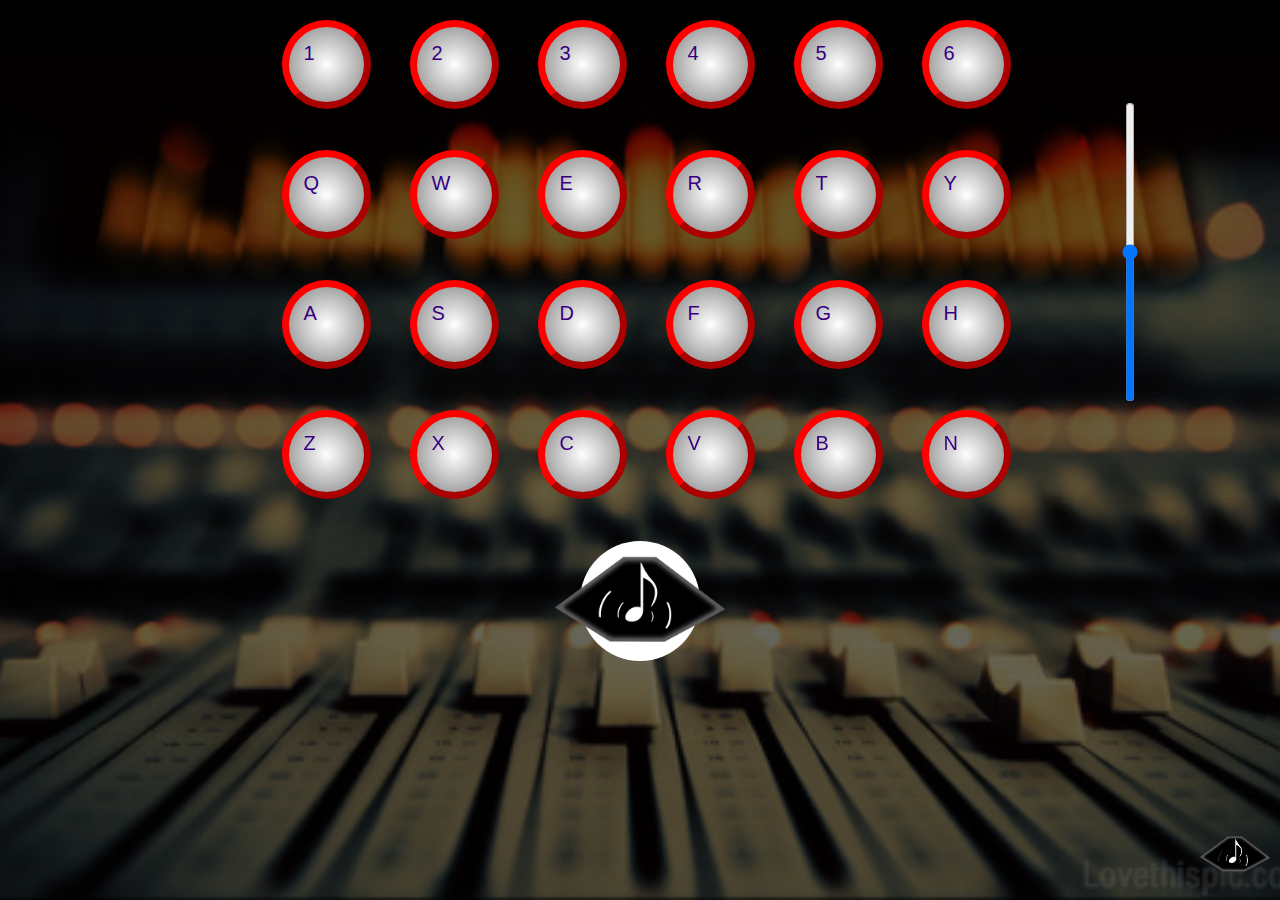
<file: frontend/index.html>
<!DOCTYPE html>
<html>
	<head>
	  <link rel="shortcut icon" href="pictures/OBS.ico"/>
		<link rel="stylesheet" type="text/css" href="styles/main.css">
	  <title>Obsidian Sound</title>
	</head>

	<body onload="getData()">
    <!--Character Toggle Switch -->

		<!--Screen section begin-->
		<div class="visualizer">
				<canvas id="canvass"> </canvas>
		</div>


		<div class="screen" style="">



				<div class="b1"></div><!--this div section is used to make circles-->
				<div class="b2"></div>
				<div class="b3"></div>
				<div class="b4"></div>
				<div class="b5"></div>
				<div class="b6"></div>
				<div class="b7"></div>
				<div class="b8"></div>

				<div class="logback"></div>
				<img class="Log" src="pictures/OBS.png">

		</div>


		<!--Screen section end-->

    <!-- Sound files -->
    <audio id="sound1" src=""></audio>
    <audio id="sound2" src=""></audio>
    <audio id="sound3" src=""></audio>
    <audio id="sound4" src=""></audio>
    <audio id="sound5" src=""></audio>
    <audio id="sound6" src=""></audio>
    <audio id="sound7" src=""></audio>
    <audio id="sound8" src=""></audio>
    <audio id="sound9" src=""></audio>
    <audio id="sound10" src=""></audio>
    <audio id="sound11" src=""></audio>
    <audio id="sound12" src=""></audio>
    <audio id="sound13" src=""></audio>
    <audio id="sound14" src=""></audio>
    <audio id="sound15" src=""></audio>
    <audio id="sound16" src=""></audio>
    <audio id="sound17" src=""></audio>
		<audio id="sound18" src=""></audio>
		<audio id="sound19" src=""></audio>
		<audio id="sound20" src=""></audio>
		<audio id="sound21" src=""></audio>
		<audio id="sound22" src=""></audio>
		<audio id="sound23" src=""></audio>
		<audio id="sound24" src=""></audio>
    <audio id="sound25" src=""></audio>

    <div id="oneButton" class="button">
        <p id="1">1</p>
    </div>
    <div id="twoButton" class="button">
        <p id="2">2</p>
    </div>
    <div id="threeButton" class="button">
        <p id="3">3</p>
    </div>
    <div id="fourButton" class="button">
        <p id="4">4</p>
    </div>
    <div id="fiveButton" class="button">
        <p id="5">5</p>
    </div>
    <div id="sixButton" class="button">
        <p id="6">6</p>
    </div>

    <!-- Q W E R T Y BUTTONS HERE-->
    <div id="qButton" class="button">
        <p id="7">Q</p>
    </div>
    <div id="wButton" class="button">
        <p id="8">W</p>
    </div>
    <div id="eButton" class="button">
        <p id="9">E</p>
    </div>
    <div id="rButton" class="button">
        <p id="10">R</p>
    </div>
    <div id="tButton" class="button">
        <p id="11">T</p>
    </div>
    <div id="yButton" class="button">
        <p id="12">Y</p>
    </div>

    <!-- A S D F G H BUTTONS -->
    <div id="aButton" class="button">
        <p id="13">A</p>
    </div>
    <div id="sButton" class="button">
        <p id="14">S</p>
    </div>
    <div id="dButton" class="button">
        <p id="15">D</p>
    </div>
    <div id="fButton" class="button">
        <p id="16">F</p>
    </div>
    <div id="gButton" class="button">
        <p id="17">G</p>
    </div>
    <div id="hButton" class="button">
        <p id="18">H</p>
    </div>

    <!-- Z X C V B N BUTTONS -->
    <div id="zButton" class="button">
        <p id="19">Z</p>
    </div>
    <div id="xButton" class="button">
        <p id="20">X</p>
    </div>
    <div id="cButton" class="button">
        <p id="21">C</p>
    </div>
    <div id="vButton" class="button">
        <p id="22">V</p>
    </div>
    <div id="bButton" class="button">
        <p id="23">B</p>
    </div>
    <div id="nButton" class="button">
        <p id="24">N</p>
    </div>

	  <div id="logo"> <!--added logo-->
	    <img src="pictures/OBS.png" alt="OBSIDIAN SOUND" style="width:70px; height:50;">
	  </div>

    <div id="demo"></div>
    <div id="slider"> <!--slider-->
        <input type="range" orient="vertical" min="0" max="100" value="50" class="slider" id="myRange">
				<output id="output"></output>
    </div>
		<script src="https://ajax.googleapis.com/ajax/libs/jquery/3.2.1/jquery.min.js"></script>
		<script type="text/javascript" src="scripts/main.js"></script>
		<script type="text/javascript" src="scripts/connector.js"></script>
	</body>
</html>
</file>
<file: frontend/styles/main.css>
body {
		background-image: linear-gradient(rgba(0,0,0,0.6), rgba(0,0,0,0.6)), url(../pictures/pic1.jpg);
		background-size: cover;
		background-position: center;
		height: 100vh;
		margin: 0;
		padding: 0;
		font-family: sans-serif;
		font-size: 12px;
}


p {
		margin: 6px;
		padding: 9px;
		color: #380081;
		font-size: 20px;
}
/*Visualizer begin*/
#canvass{
	position:absolute;
	width: 55.56%;
	height:479px;
	/*border: 2px solid red;*/
	left:21.9%;
	top:18px;
}

/*Visualizer End*/
/*Screen begin*/
.screen{
	position:fixed;
	top:605px;
	left:50%;
	width:600px;
	height:250px;
	transform: translate(-50%,-50%);
<<<<<<< Updated upstream
	/*background: #555555;/*#c0d6e4  [might change this to another color, color cache]*/
	/*box-shadow:
		inset 30px 0px 100px #1d1d1d,
		inset -30px 0px 100px #1d1d1d; /*color cache: #dddddd */

=======
	/*background: #555555;*//*#c0d6e4  [might change this to another color, color cache]*/

	/*box-shadow:
		inset 30px 0px 100px #1d1d1d,
		inset -30px 0px 100px #1d1d1d; /*color cache: #dddddd */
>>>>>>> Stashed changes
	/*border: solid 3px #2a2a2a;/*color cache: #fff*/
}

.b8{
left:260px;
top:33%;
width:80px;
height:80px;
border-radius: 60px;
background: #fff;/*color of all the balls should be  #fff */
position:absolute;
animation-name: extend8;
animation-duration: 3s;
animation-fill-mode: both;
}

.b7{
left:260px;
top:33%;
width:80px;
height:80px;
border-radius: 60px;
background: #fff;/*color of all the balls should be  #fff */
position:absolute;
animation-name: extend7;
animation-duration: 3s;
animation-fill-mode: forwards;
}

.b6{
left:265px;
top:35%;
width:70px;
height:70px;
border-radius: 60px;
background: blue;/*color of all the balls should be  #fff */
position:absolute;
animation-name: extend6;
animation-duration: 2.5s;
animation-fill-mode: both;
}

.b5{
left:265px;
top:35%;
width:70px;
height:70px;
border-radius: 60px;
background: blue;/*color of all the balls should be  #fff */
position:absolute;
animation-name: extend5;
animation-duration: 2.5s;
animation-fill-mode: both;
}

.b4{
left:270px;
top:37%;
width:60px;
height:60px;
border-radius: 50px;
background: green;/*color of all the balls should be  #fff */
position:absolute;
animation-name: extend4;
animation-duration: 3s;
animation-fill-mode: both;
}

.b3{
left:270px;
top:37%;
width:60px;
height:60px;
border-radius: 50px;
background: green;/*color of all the balls should be  #fff */
position:absolute;
animation-name: extend3;
animation-duration: 3s;
animation-fill-mode: both;
}

.b2{
left:272px;
top:39%;
width:50px;
height:50px;
border-radius: 40px;
background: yellow;/*color of all the balls should be  #fff */
position:absolute;
animation-name: extend2;
animation-duration: 3s;
animation-fill-mode: both;
}

.b1{

left:272px;
top:39%;
width:50px;
height:50px;
border-radius: 40px;
background: yellow;/*color of all the balls should be  #fff */
position:absolute;
animation-name: extend1;
animation-duration: 3s;
animation-fill-mode: both;
}


.logback{
	width:120px;
	height:120px;
	border-radius: 60px;
	background: #fff;
	position:absolute;
	top:61px;
	left:0;
	transform:translateX(240px);


}

.Log{/*this is the logo in the center of the screen*/
	width:100px;
	position:relative;
	top:65px;
	transform:scale(1.7);
	left:0;
	display: block;
	margin: 0 auto;
	transition: 2s;
	border-radius: 50%,50%,50%,50%;
	animation-name: pulse;
	animation-duration: 3.5s;
	animation-iteration-count: infinite;
	animation-fill-mode: both;
	animation-timing-function: ease-in-out;

}

.Log:hover{
/*transform:scale(2);*/

}
/*Keyframes for screen section*/


@keyframes pulse {
	0%{
		transform:scale(1.7);
	}
	50%{
		transform:scale(1.95);
	}
	100%{
		transform:scale(1.7);
	}
}
@keyframes extend8{
	0%{
		transform:translate(260);
		background-color: white;
	}
	100%{
		transform: translate(-88px);
		background-color: #404544;
	}
}
@keyframes extend7{
	0%{
		transform:translate(260);
		background-color: white;
	}
	100%{
		transform: translate(90px);
		background-color: #404544;
	}
}
@keyframes extend6 {
	0%{
		transform:translate(-265px);
		background-color: #404544;
	}
	100%{
		transform: translate(165px);
		background-color: white;
	}
}
@keyframes extend5 {
	0%{
		transform:translate(265px);
		background-color: #404544;
	}
	100%{
		transform: translate(-163px);
		background-color: white;
	}
}
@keyframes extend4 {
	0%{
		transform:translate(270);
		background-color: white;
	}
	100%{
		transform: translate(-228px);
		background-color: #404544;
	}
}
@keyframes extend3 {
	0%{
		transform:translate(270);
		background-color: white;
	}
	100%{
		transform: translate(230px);
		background-color: #404544;
	}
}
@keyframes extend2 {
	0%{
		transform:translate(272);
		background-color: #404544;
	}
	100%{
		transform: translate(278px);
		background-color: white;
	}
}
@keyframes extend1 {
	0%{
		transform:translate(272);
		background-color: #404544;
	}
	100%{
		transform: translate(-274px);
		background-color: white;
	}
}

/*screen end*/

#logo{
	position: absolute;
	right: 10px;
	bottom: 10px;
}

#oneButton {
		background: radial-gradient(circle, white, gray);
		width: 75px;
		height: 75px;
		position: absolute;
		border-radius: 100px;
		border-style: outset;
		border-color: red;
		border-width: 7px;
		left: 22%;
		top: 20px;
}

#twoButton {
		background: radial-gradient(circle, white, gray);
		width: 75px;
		height: 75px;
		position: absolute;
		border-radius: 100px;
		border-style: outset;
		border-color: red;
		border-width: 7px;
		left: 32%;
		top: 20px;
}

#threeButton {
		background: radial-gradient(circle, white, gray);
		width: 75px;
		height: 75px;
		position: absolute;
		border-radius: 100px;
		border-style: outset;
		border-color: red;
		border-width: 7px;
		left: 42%;
		top: 20px;
}

#fourButton {
		background: radial-gradient(circle, white, gray);
		width: 75px;
		height: 75px;
		position: absolute;
		border-radius: 100px;
		border-style: outset;
		border-color: red;
		border-width: 7px;
		left: 52%;
		top: 20px;
}

#fiveButton {
		background: radial-gradient(circle, white, gray);
		width: 75px;
		height: 75px;
		position: absolute;
		border-radius: 100px;
		border-style: outset;
		border-color: red;
		border-width: 7px;
		left: 62%;
		top: 20px;
}

#sixButton {
		background: radial-gradient(circle, white, gray);
		width: 75px;
		height: 75px;
		position: absolute;
		border-radius: 100px;
		border-style: outset;
		border-color: red;
		border-width: 7px;
		left: 72%;
		top: 20px;
}
/*Q W E R T Y BUTTONS HERE-*/
#qButton{
	background: radial-gradient(circle, white, gray);
	width: 75px;
	height: 75px;
	position: absolute;
	border-radius: 100px;
	border-style: outset;
	border-color: red;
	border-width: 7px;
	left: 22%;
	top: 150px;
}
#wButton{
	background: radial-gradient(circle, white, gray);
	width: 75px;
	height: 75px;
	position: absolute;
	border-radius: 100px;
	border-style: outset;
	border-color: red;
	border-width: 7px;
	left: 32%;
	top: 150px;
}
#eButton{
	background: radial-gradient(circle, white, gray);
	width: 75px;
	height: 75px;
	position: absolute;
	border-radius: 100px;
	border-style: outset;
	border-color: red;
	border-width: 7px;
	left: 42%;
	top: 150px;
}
#rButton{
	background: radial-gradient(circle, white, gray);
	width: 75px;
	height: 75px;
	position: absolute;
	border-radius: 100px;
	border-style: outset;
	border-color: red;
	border-width: 7px;
	left: 52%;
	top: 150px;
}
#tButton{
	background: radial-gradient(circle, white, gray);
	width: 75px;
	height: 75px;
	position: absolute;
	border-radius: 100px;
	border-style: outset;
	border-color: red;
	border-width: 7px;
	left: 62%;
	top: 150px;
}
#yButton{
	background: radial-gradient(circle, white, gray);
	width: 75px;
	height: 75px;
	position: absolute;
	border-radius: 100px;
	border-style: outset;
	border-color: red;
	border-width: 7px;
	left: 72%;
	top: 150px;
}

/*A S D F G H BUTTONS HERE-*/

#aButton {
		background: radial-gradient(circle, white, gray);
		width: 75px;
		height: 75px;
		position: absolute;
		border-radius: 100px;
		border-style: outset;
		border-color: red;
		border-width: 7px;
		left: 22%;
		top: 280px;
}

#sButton {
		background: radial-gradient(circle, white, gray);
		width: 75px;
		height: 75px;
		position: absolute;
		border-radius: 100px;
		border-style: outset;
		border-color: red;
		border-width: 7px;
		left: 32%;
		top: 280px;
}

#dButton {
		background: radial-gradient(circle, white, gray);
		width: 75px;
		height: 75px;
		position: absolute;
		border-radius: 100px;
		border-style: outset;
		border-color: red;
		border-width: 7px;
		left: 42%;
		top: 280px;
}
#fButton {
		background: radial-gradient(circle, white, gray);
		width: 75px;
		height: 75px;
		position: absolute;
		border-radius: 100px;
		border-style: outset;
		border-color: red;
		border-width: 7px;
		left: 52%;
		top: 280px;
}
#gButton {
		background: radial-gradient(circle, white, gray);
		width: 75px;
		height: 75px;
		position: absolute;
		border-radius: 100px;
		border-style: outset;
		border-color: red;
		border-width: 7px;
		left: 62%;
		top: 280px;
}
#hButton {
		background: radial-gradient(circle, white, gray);
		width: 75px;
		height: 75px;
		position: absolute;
		border-radius: 100px;
		border-style: outset;
		border-color: red;
		border-width: 7px;
		left: 72%;
		top: 280px;
}

/*Z X C V B N BUTTONS HERE-*/

#zButton {
		background: radial-gradient(circle, white, gray);
		width: 75px;
		height: 75px;
		position: absolute;
		border-radius: 100px;
		border-style: outset;
		border-color: red;
		border-width: 7px;
		left: 22%;
		top: 410px;
}

#xButton {
		background: radial-gradient(circle, white, gray);
		width: 75px;
		height: 75px;
		position: absolute;
		border-radius: 100px;
		border-style: outset;
		border-color: red;
		border-width: 7px;
		left: 32%;
		top: 410px;
}

#cButton {
		background: radial-gradient(circle, white, gray);
		width: 75px;
		height: 75px;
		position: absolute;
		border-radius: 100px;
		border-style: outset;
		border-color: red;
		border-width: 7px;
		left: 42%;
		top: 410px;
}
#vButton {
		background: radial-gradient(circle, white, gray);
		width: 75px;
		height: 75px;
		position: absolute;
		border-radius: 100px;
		border-style: outset;
		border-color: red;
		border-width: 7px;
		left: 52%;
		top: 410px;
}
#bButton {
		background: radial-gradient(circle, white, gray);
		width: 75px;
		height: 75px;
		position: absolute;
		border-radius: 100px;
		border-style: outset;
		border-color: red;
		border-width: 7px;
		left: 62%;
		top: 410px;
}
#nButton {
		background: radial-gradient(circle, white, gray);
		width: 75px;
		height: 75px;
		position: absolute;
		border-radius: 100px;
		border-style: outset;
		border-color: red;
		border-width: 7px;
		left: 72%;
		top: 410px;
}

/*Character toggle*/
.switch{
	position: absolute;
	display: inline-block;
	width: 60px;
	height: 34px;
}
.switch input {display: none;}


.slider{
	position: absolute;
	cursor: pointer;
	top: 100px;
	right: 10%;
	width: 40px;
	height: 300px;
	background: #ccc;
	writing-mode: bt-lr; /* Interner Exp vertical */
	-webkit-appearance: slider-vertical; /*chrome vertical*/

	-webkit-transition: .4s;
	transition: .4s;
}


.button > p {
	color: rgb(56, 0, 129);
}
</file>
